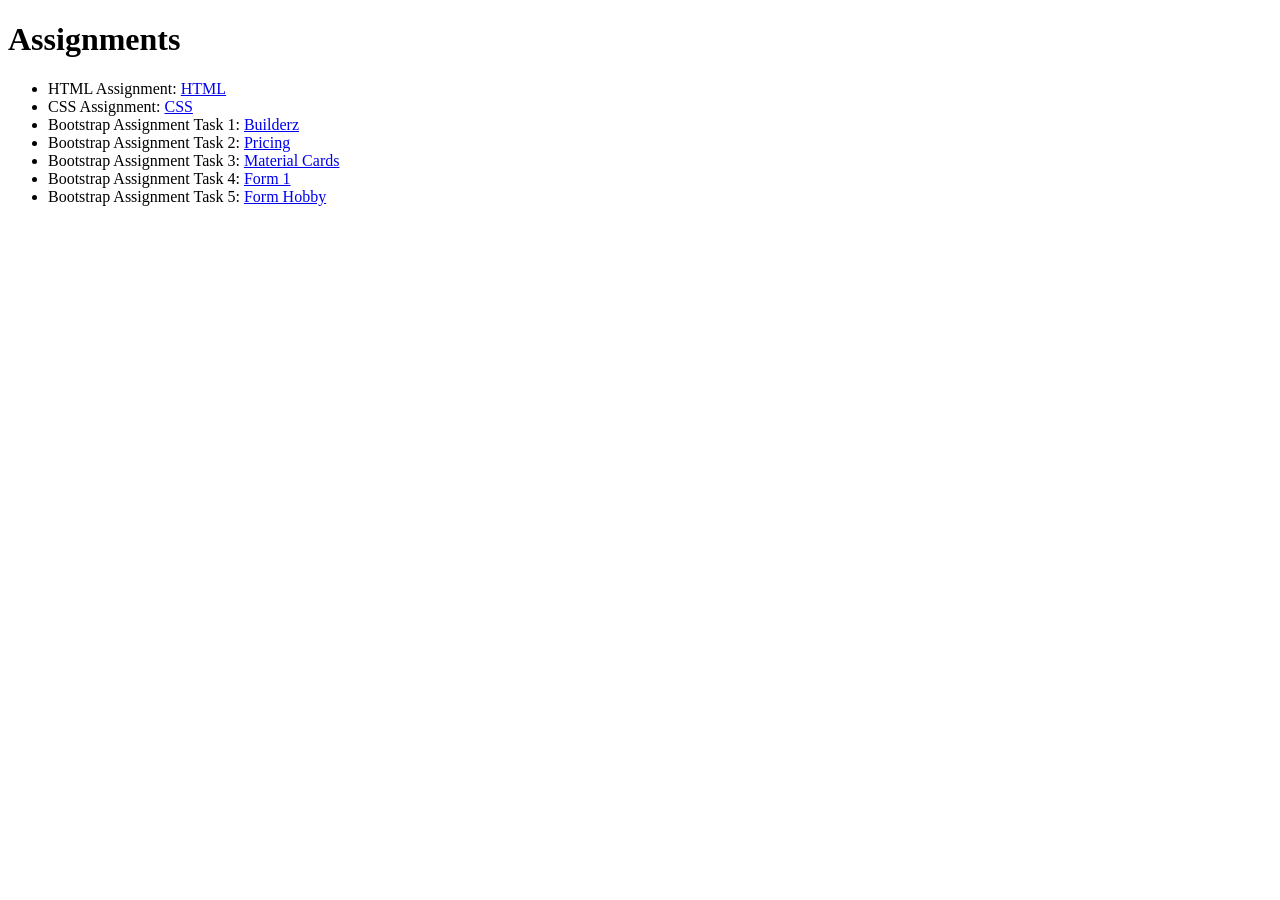
<file: index.html>
<!DOCTYPE html>
<html lang="en">
<head>
  <meta charset="UTF-8" />
  <meta name="viewport" content="width=device-width, initial-scale=1.0"/>
  <title>Assignments</title>
</head>
<body>
  <h1>Assignments</h1>
  <ul>
    <li>HTML Assignment: <a href="homweeorkassignment.html">HTML</a></li>
    <li>CSS Assignment: <a href="weekoneassignmentwithcssswayam.html">CSS</a></li>
    <li>Bootstrap Assignment Task 1: <a href="week1boot.html">Builderz</a></li>
    <li>Bootstrap Assignment Task 2: <a href="task2bootstrap.html">Pricing</a></li>
    <li>Bootstrap Assignment Task 3: <a href="bootstrap task 3.html">Material Cards</a></li>
    <li>Bootstrap Assignment Task 4: <a href="task4bootstrap.html">Form 1</a></li>
    <li>Bootstrap Assignment Task 5: <a href="task5bootstrap.html">Form Hobby</a></li>
  </ul>
</body>
</html>
</file>
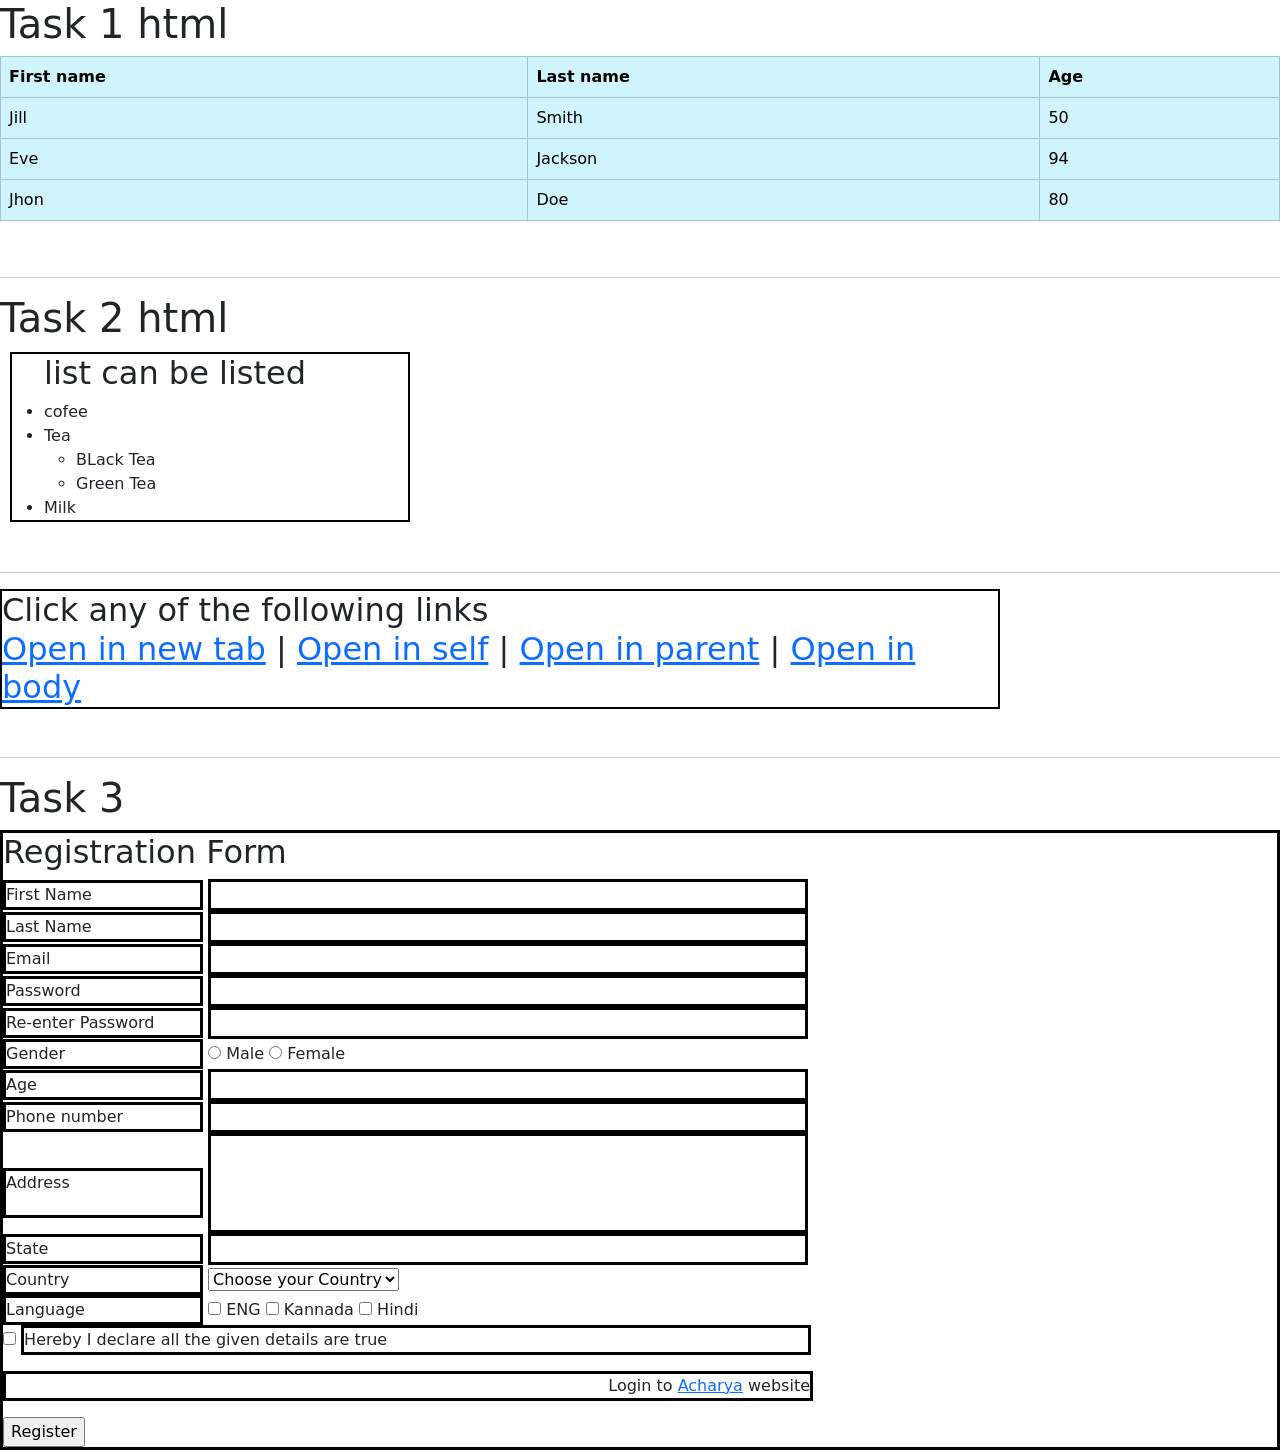
<file: homweeorkassignment.html>
<!DOCTYPE html>
<html lang="en">
<head>
    <meta charset="UTF-8">
    <meta name="viewport" content="width=device-width, initial-scale=1.0">
    <title>Document</title>
   
    <link href="https://cdn.jsdelivr.net/npm/bootstrap@5.0.2/dist/css/bootstrap.min.css" rel="stylesheet" >
    <link rel="stylesheet" href="hw.css">
</head>
<body>
    <h1>Task 1 html</h1>

    <table class="table table-bordered table-hover table-info table-stripe ">

        <thead>
            <tr>
                <th>First name</th>
                <th>Last name</th>
                <th>Age</th>
            </tr>
        </thead>
        <tbody>
            <tr>
                <td>Jill</td>
                <td>Smith</td>
                <td>50</td>
            </tr>
        </tbody>
        <tbody>
            <tr>
                <td>Eve</td>
                <td>Jackson</td>
                <td>94</td>
            </tr>
        </tbody>
        <tbody>
            <tr>
                <td>Jhon</td>
                <td>Doe</td>
                <td>80</td>
            </tr>
        </tbody>
    </table>
    <br>
    <hr>

    <h1>Task 2 html</h1>
    <ul style="border: 2px solid #000; padding: left; width: 400px; margin: 10px;">
        <h2> list can be listed</h2>
        <li>cofee</li>
        <li>Tea</li>
            <ul>
                <li>BLack Tea</li>
                <li>Green Tea</li>
            </ul>
        <li>Milk</li>
    </ul>
    <br>
    <hr>


    <h2  style="border: 2px solid #000 ; padding: left ; width: 1000px">Click any of the following links <br>
        <nav>
            <a href="#">Open in new tab</a> |
            <a href="#"> Open in self</a> |
            <a href="#">Open in parent</a> |
            <a href="#">Open in body</a> 
        </nav>
    </h2>
   <br>
   <hr>

   <h1>Task 3</h1>
   <form action="" style="border: solid #000;">
    <h2>Registration Form</h2>
    <label for="First Name" style="border: solid #000;width: 200px;">First Name</label>
    <input type="text" style="border: solid #000; width: 600px;"><br>
    <label for="Last Name" style="border: solid #000;width: 200px;"> Last Name</label>
    <input type="text" style="border: solid #000; width: 600px;"><br>
    <label for="Email"style="border: solid #000;width: 200px;">Email</label>
    <input type="email" style="border: solid #000; width: 600px;"><br>
    <label for="Password" style="border: solid #000;width: 200px;">Password</label>
    <input type="text"style="border: solid #000; width: 600px;"><br>
    <label for="Re-enter Password" style="border: solid #000;width: 200px;">Re-enter Password</label>
    <input type="text"style="border: solid #000; width: 600px;"><br>
    <label for="Gender" style="border: solid #000;width: 200px;">Gender</label>
    <input type="radio" id="male" name="gender" value="male">
    <label for="checkbox" >Male</label>
    <input type="radio" id="female" name="gender" value="female">
    <label for="checkbox">Female</label><br>
    <label for="Age" style="border: solid #000;width: 200px;">Age</label>
    <input type="number" style="border: solid #000; width: 600px;"><br>
    <label for="Phone number" style="border: solid #000;width: 200px;">Phone number</label>
    <input type="number" style="border: solid #000; width: 600px;"> <br>
    <label for="Address" style="border: solid #000;width: 200px; height: 50px;">Address</label>
    <input type="text" style="border: solid #000; width: 600px; height: 100px;"><br>
    <label for="State" style="border: solid #000;width: 200px;">State</label>
    <input type="State" style="border: solid #000; width: 600px;"><br>
    <label for="Country" style="border: solid #000;width: 200px;">Country</label>
    <select name="Country" id="Country">
        <option value="Country">Choose your Country</option>
        <option value="India">India</option>
        <option value="USA">USA</option>
    </select><br>
    <label for="Language" style="border: solid #000;width: 200px;">Language</label>
    <input type="checkbox" name="ENG" id="ENG">
    <label for="ENG">ENG</label>
    <input type="checkbox" name="Kannada" id="Kannada">
    <label for="Kannada">Kannada</label>
    <input type="checkbox" name="Hindi" id="Hindi">
    <label for="Hindi">Hindi</label><br>
    <input type="checkbox" name="Hereby" id="Hereby">
    <label for="Hereby" style="border: solid #000; width: 790px; text-align: left;">Hereby I declare all the given details are true</label>
    <p><nav style="border: solid #000; width: 810px; text-align: right;"> Login to <a href="#">Acharya</a> website</nav> </p>
    <input type="button" value="Register">
   </form>
</body>
</html>
</file>
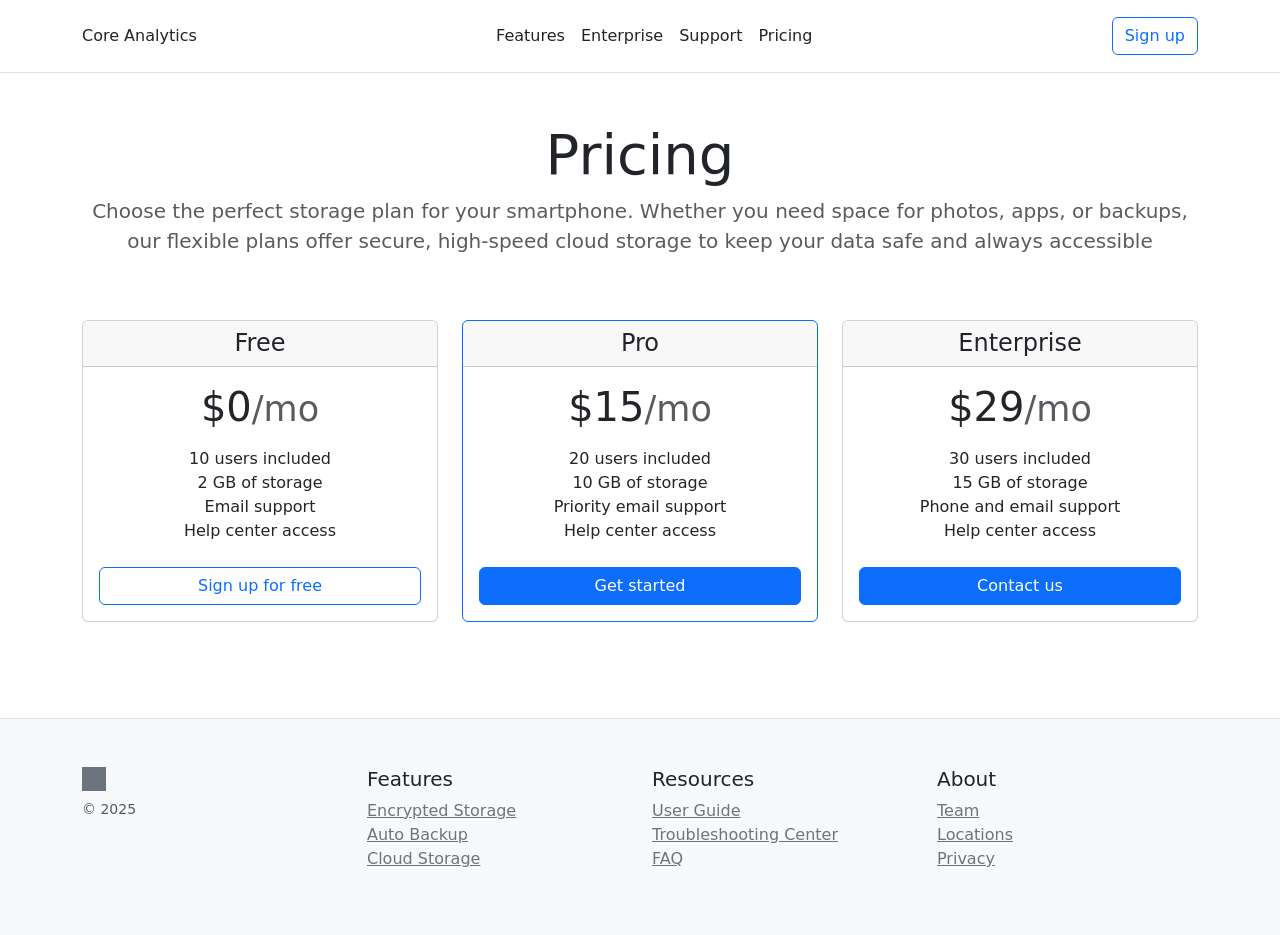
<file: task2bootstrap.html>
<!DOCTYPE html>
<html lang="en">
<head>
  <meta charset="utf-8">
  <meta name="viewport" content="width=device-width, initial-scale=1">
  <title>Pricing</title>
  <link href="https://cdn.jsdelivr.net/npm/bootstrap@5.3.3/dist/css/bootstrap.min.css" rel="stylesheet">
</head>
<body>

<header class="p-3 bg-white border-bottom">
  <div class="container">
    <div class="d-flex flex-wrap align-items-center justify-content-between">
      <a href="#" class="navbar-brand">Core Analytics</a>
      <ul class="nav">
        <li class="nav-item"><a href="#" class="nav-link link-dark px-2">Features</a></li>
        <li class="nav-item"><a href="#" class="nav-link link-dark px-2">Enterprise</a></li>
        <li class="nav-item"><a href="#" class="nav-link link-dark px-2">Support</a></li>
        <li class="nav-item"><a href="#" class="nav-link link-dark px-2">Pricing</a></li>
      </ul>
      <div class="text-end">
        <a href="#" class="btn btn-outline-primary">Sign up</a>
      </div>
    </div>
  </div>
</header>

<main class="container py-5 text-center">
  <h1 class="display-4 fw-normal">Pricing</h1>
  <p class="fs-5 text-muted">Choose the perfect storage plan for your smartphone. Whether you need space for photos, apps, or backups, our flexible plans offer secure, high-speed cloud storage to keep your data safe and always accessible</p>

  <div class="row row-cols-1 row-cols-md-3 g-4 py-5">
    <div class="col">
      <div class="card h-100">
        <div class="card-header">
          <h4 class="my-0 fw-normal">Free</h4>
        </div>
        <div class="card-body">
          <h1 class="card-title pricing-card-title">$0<small class="text-muted">/mo</small></h1>
          <ul class="list-unstyled mt-3 mb-4">
            <li>10 users included</li>
            <li>2 GB of storage</li>
            <li>Email support</li>
            <li>Help center access</li>
          </ul>
          <button type="button" class="w-100 btn btn-outline-primary">Sign up for free</button>
        </div>
      </div>
    </div>
    <div class="col">
      <div class="card h-100 border-primary">
        <div class="card-header">
          <h4 class="my-0 fw-normal">Pro</h4>
        </div>
        <div class="card-body">
          <h1 class="card-title pricing-card-title">$15<small class="text-muted">/mo</small></h1>
          <ul class="list-unstyled mt-3 mb-4">
            <li>20 users included</li>
            <li>10 GB of storage</li>
            <li>Priority email support</li>
            <li>Help center access</li>
          </ul>
          <button type="button" class="w-100 btn btn-primary">Get started</button>
        </div>
      </div>
    </div>
    <div class="col">
      <div class="card h-100">
        <div class="card-header">
          <h4 class="my-0 fw-normal">Enterprise</h4>
        </div>
        <div class="card-body">
          <h1 class="card-title pricing-card-title">$29<small class="text-muted">/mo</small></h1>
          <ul class="list-unstyled mt-3 mb-4">
            <li>30 users included</li>
            <li>15 GB of storage</li>
            <li>Phone and email support</li>
            <li>Help center access</li>
          </ul>
          <button type="button" class="w-100 btn btn-primary">Contact us</button>
        </div>
      </div>
    </div>
  </div>
</main>

<footer class="py-5 bg-light border-top">
  <div class="container">
    <div class="row">
      <div class="col-12 col-md">
        <svg class="mb-2" width="24" height="24"><rect width="100%" height="100%" fill="#6c757d"/></svg>
        <small class="d-block text-muted">&copy 2025</small>
      </div>
      <div class="col-6 col-md">
        <h5>Features</h5>
        <ul class="list-unstyled text-small">
          <li><a href="#" class="link-secondary"> Encrypted Storage</a></li>
          <li><a href="#" class="link-secondary">Auto Backup</a></li>
          <li><a href="#" class="link-secondary">Cloud Storage</a></li>
        </ul>
      </div>
      <div class="col-6 col-md">
        <h5>Resources</h5>
        <ul class="list-unstyled text-small">
          <li><a href="#" class="link-secondary">User Guide</a></li>
          <li><a href="#" class="link-secondary">Troubleshooting Center</a></li>
          <li><a href="#" class="link-secondary">FAQ</a></li>
        </ul>
      </div>
      <div class="col-6 col-md">
        <h5>About</h5>
        <ul class="list-unstyled text-small">
          <li><a href="#" class="link-secondary">Team</a></li>
          <li><a href="#" class="link-secondary">Locations</a></li>
          <li><a href="#" class="link-secondary">Privacy</a></li>
        </ul>
      </div>
    </div>
  </div>
</footer>

<script src="https://cdn.jsdelivr.net/npm/bootstrap@5.3.3/dist/js/bootstrap.bundle.min.js"></script>
</body>
</html>
</file>
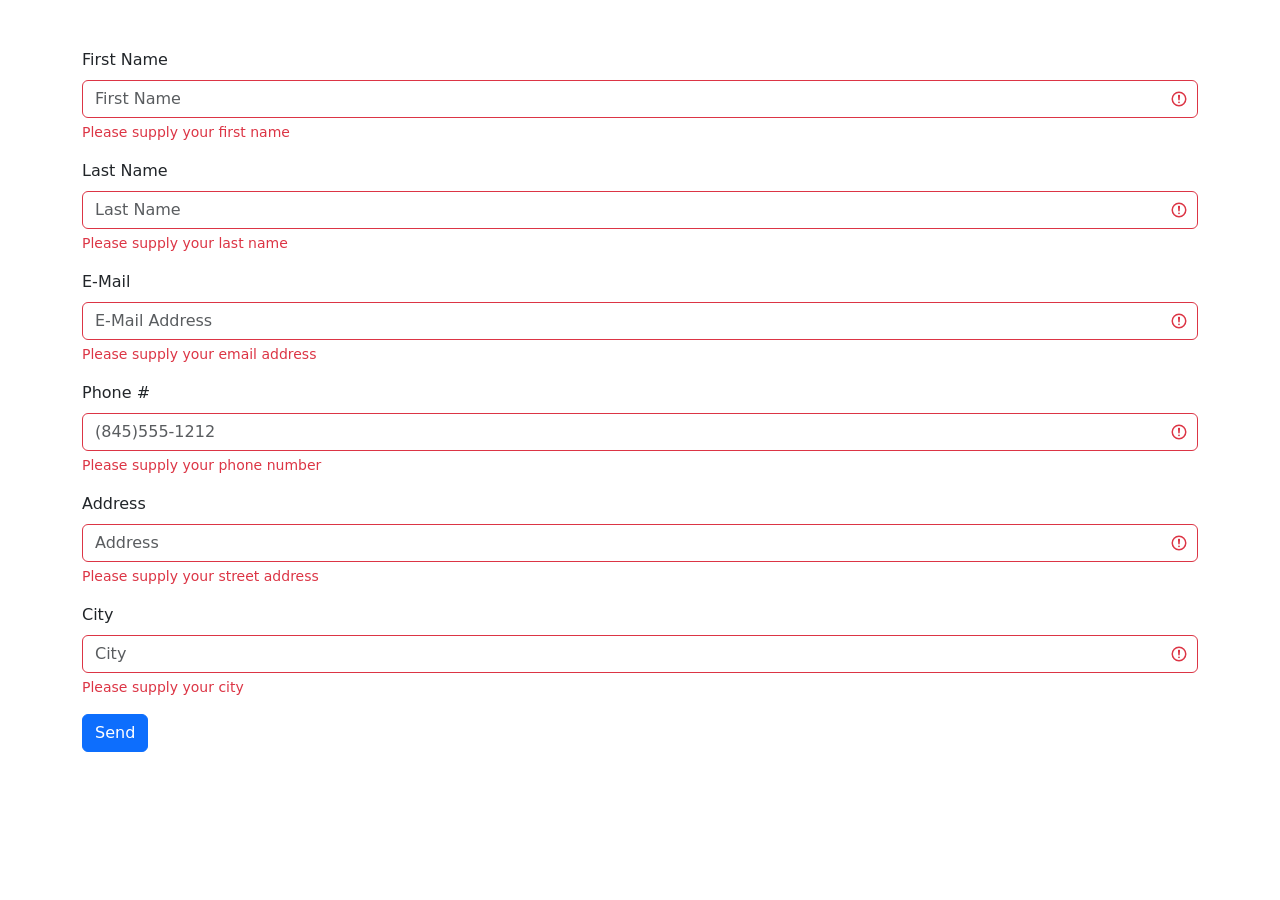
<file: task4bootstrap.html>
<!DOCTYPE html>
<html lang="en">
<head>
  <meta charset="UTF-8">
  <title>Form Validation</title>
  <link href="https://cdn.jsdelivr.net/npm/bootstrap@5.3.0/dist/css/bootstrap.min.css" rel="stylesheet">
  <style>
    .form-control.is-invalid + .invalid-feedback {
      display: block;
    }
  </style>
</head>
<body>
  <div class="container mt-5">
    <form class="needs-validation" novalidate>
      <div class="mb-3">
        <label for="firstName" class="form-label">First Name</label>
        <input type="text" class="form-control is-invalid" id="firstName" placeholder="First Name" required>
        <div class="invalid-feedback">Please supply your first name</div>
      </div>

      <div class="mb-3">
        <label for="lastName" class="form-label">Last Name</label>
        <input type="text" class="form-control is-invalid" id="lastName" placeholder="Last Name" required>
        <div class="invalid-feedback">Please supply your last name</div>
      </div>

      <div class="mb-3">
        <label for="email" class="form-label">E-Mail</label>
        <input type="email" class="form-control is-invalid" id="email" placeholder="E-Mail Address" required>
        <div class="invalid-feedback">Please supply your email address</div>
      </div>

      <div class="mb-3">
        <label for="phone" class="form-label">Phone #</label>
        <input type="text" class="form-control is-invalid" id="phone" placeholder="(845)555-1212" required>
        <div class="invalid-feedback">Please supply your phone number</div>
      </div>

      <div class="mb-3">
        <label for="address" class="form-label">Address</label>
        <input type="text" class="form-control is-invalid" id="address" placeholder="Address" required>
        <div class="invalid-feedback">Please supply your street address</div>
      </div>

      <div class="mb-3">
        <label for="city" class="form-label">City</label>
        <input type="text" class="form-control is-invalid" id="city" placeholder="City" required>
        <div class="invalid-feedback">Please supply your city</div>
      </div>

      <button class="btn btn-primary" type="submit">Send</button>
    </form>
  </div>

  <script>
    // Optional JavaScript for client-side validation
    (function () {
      'use strict'
      const forms = document.querySelectorAll('.needs-validation')
      Array.from(forms).forEach(function (form) {
        form.addEventListener('submit', function (event) {
          if (!form.checkValidity()) {
            event.preventDefault()
            event.stopPropagation()
          }
          form.classList.add('was-validated')
        }, false)
      })
    })()
  </script>
</body>
</html>
</file>
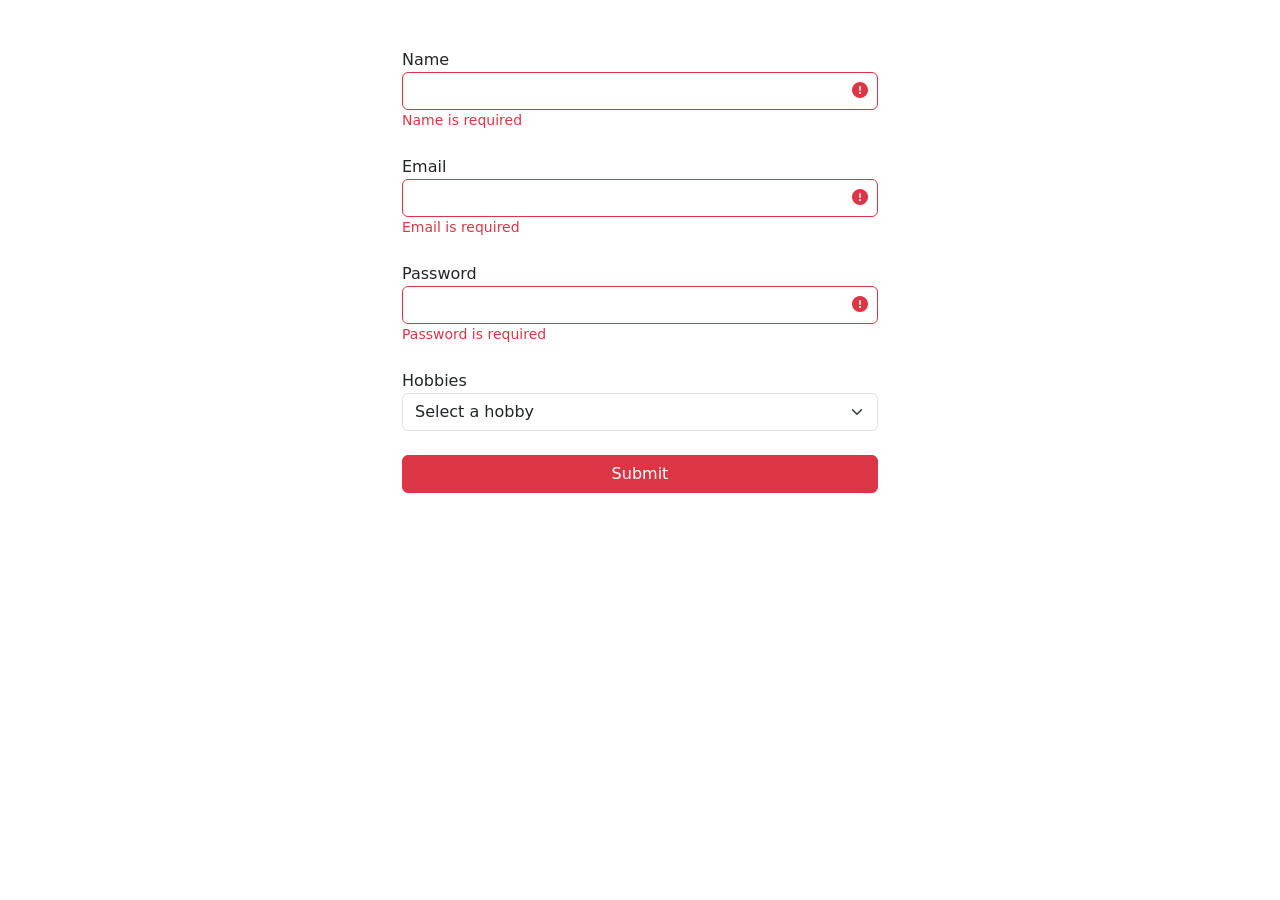
<file: task5bootstrap.html>
<!DOCTYPE html>
<html lang="en">
<head>
  <meta charset="UTF-8">
  <title>Form Validation Example</title>
  <link href="https://cdn.jsdelivr.net/npm/bootstrap@5.3.0/dist/css/bootstrap.min.css" rel="stylesheet">
  <link rel="stylesheet" href="https://cdnjs.cloudflare.com/ajax/libs/font-awesome/6.4.0/css/all.min.css">
  <style>
    .form-control:invalid {
      border-color: #dc3545;
      padding-right: 2.25rem;
      background-image: none;
    }
    .form-control:invalid ~ .form-icon {
      color: #dc3545;
      display: block;
    }
    .form-icon {
      position: absolute;
      right: 10px;
      top: 50%;
      transform: translateY(-50%);
      display: none;
    }
    .form-group {
      position: relative;
      margin-bottom: 1.5rem;
    }
  </style>
</head>
<body>
  <div class="container mt-5" style="max-width: 500px;">
    <form class="needs-validation" novalidate>
      
  
      <div class="form-group">
        <label for="name">Name</label>
        <input type="text" class="form-control" id="name" required>
        <i class="fas fa-exclamation-circle form-icon"></i>
        <div class="text-danger small">Name is required</div>
      </div>

      <div class="form-group">
        <label for="email">Email</label>
        <input type="email" class="form-control" id="email" required>
        <i class="fas fa-exclamation-circle form-icon"></i>
        <div class="text-danger small">Email is required</div>
      </div>

      <div class="form-group">
        <label for="password">Password</label>
        <input type="password" class="form-control" id="password" required>
        <i class="fas fa-exclamation-circle form-icon"></i>
        <div class="text-danger small">Password is required</div>
      </div>

 
      <div class="form-group">
        <label for="hobbies">Hobbies</label>
        <select class="form-select" id="hobbies">
          <option selected disabled>Select a hobby</option>
          <option>Reading</option>
          <option>Traveling</option>
          <option>Gaming</option>
        </select>
      </div>

      <button class="btn btn-danger w-100" type="submit">Submit</button>
    </form>
  </div>

  <script>
    (function () {
      'use strict';
      const form = document.querySelector('.needs-validation');
      form.addEventListener('submit', function (event) {
        if (!form.checkValidity()) {
          event.preventDefault();
          event.stopPropagation();
        }
        form.classList.add('was-validated');
      }, false);
    })();
  </script>
</body>
</html>
</file>
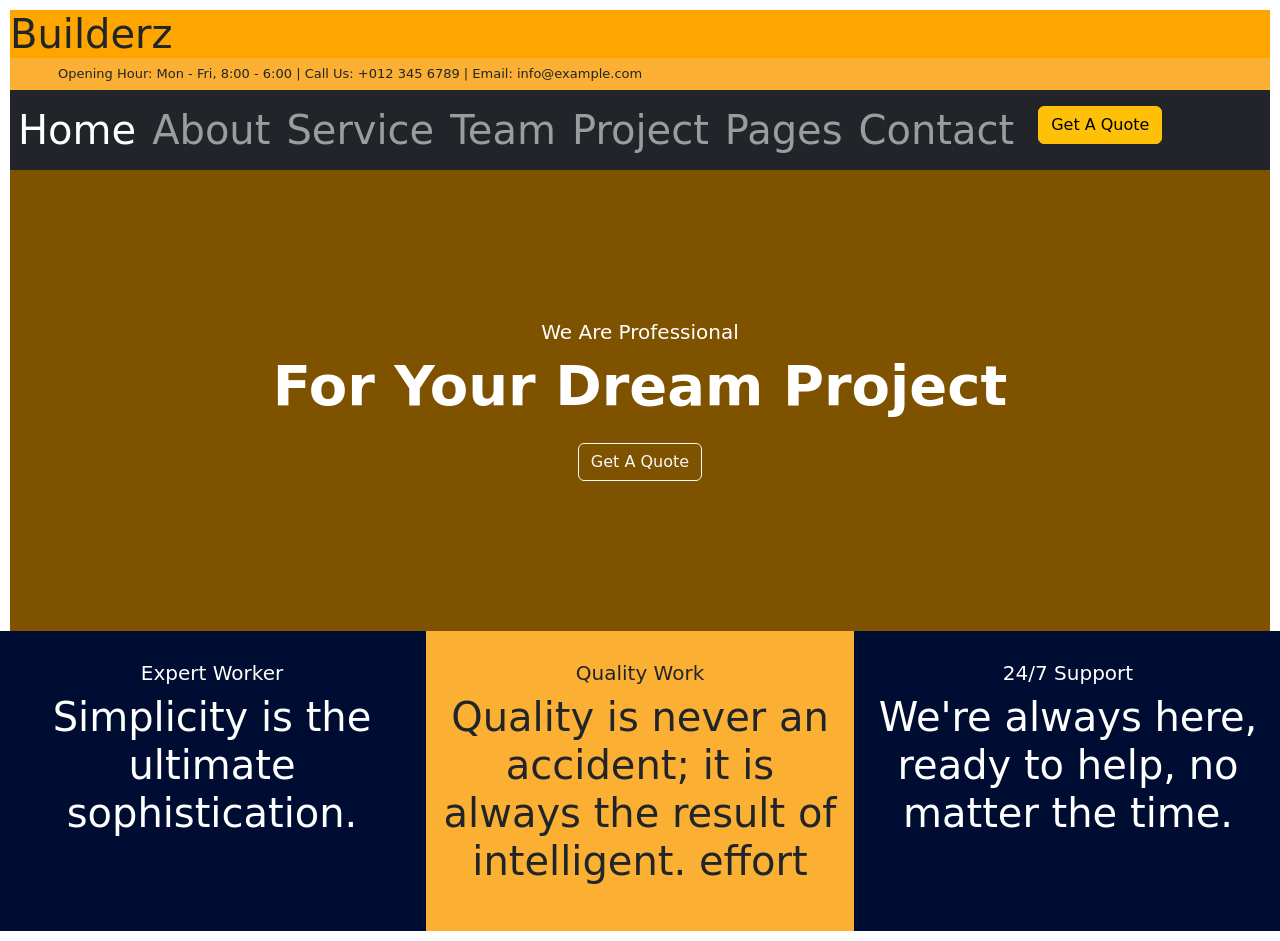
<file: week1boot.html>
<!DOCTYPE html>
<html lang="en">
<head>
    <meta charset="UTF-8">
    <meta name="viewport" content="width=device-width, initial-scale=1.0">
    <title>Builderz</title>
    <style>
        .navbar-brand {
          font-size: 2rem;
          font-weight: bold;
          color: black;
        }
        .top-bar {
          background-color: #fbb034;
          padding: 0.5rem 0;
          font-size: 0.9rem;
        }
        .hero {
          background: url('https://thumbs.dreamstime.com/b/team-engineers-architects-working-standing-around-table-blueprint-construction-plans-discussing-236067923.jpg') no-repeat center center/cover;
          color: white;
          padding: 150px 0;
          text-align: center;
          position: relative;
        }
        .hero::before {
          content: '';
          background-color: rgba(0, 0, 0, 0.5);
          position: absolute;
          top: 0; left: 0;
          width: 100%; height: 100%;
        }
        .hero-content {
          position: relative;
          z-index: 1;
        }
        .info-block {
          padding: 30px;
          text-align: center;
        }
        .info-block i {
          font-size: 2rem;
          margin-bottom: 10px;
        }
        .info-yellow {
          background-color: #fbb034;
          color: black;
        }
        .info-dark {
          background-color: #000d33;
          color: white;
        }
      </style>
    <link href="https://cdn.jsdelivr.net/npm/bootstrap@5.0.2/dist/css/bootstrap.min.css" rel="stylesheet" >
</head>
<body>
    <h1 style="background-color: orange; margin: 10px;">Builderz
        <div style="margin-right: auto;" class="top-bar d-flex justify-content-between px-5">
            <div style="font-size: small;"> Opening Hour: Mon - Fri, 8:00 - 6:00 | Call Us: +012 345 6789 | Email: info@example.com</div>
          </div>
        <div>
            <nav class="navbar navbar-expand-lg navbar-dark bg-dark">
                <button class="navbar-toggler" type="button" data-bs-toggle="collapse" data-bs-target="#navbarNav">
                  <span class="navbar-toggler-icon"></span>
                </button>
                <div class="collapse navbar-collapse" id="navbarNav">
                  <ul class="navbar-nav me-auto">
                    <li class="nav-item"><a class="nav-link active" href="#">Home</a></li>
                    <li class="nav-item"><a class="nav-link" href="#">About</a></li>
                    <li class="nav-item"><a class="nav-link" href="#">Service</a></li>
                    <li class="nav-item"><a class="nav-link" href="#">Team</a></li>
                    <li class="nav-item"><a class="nav-link" href="#">Project</a></li>
                    <li class="nav-item"><a class="nav-link" href="#">Pages</a></li>
                    <li class="nav-item"><a class="nav-link" href="#">Contact</a></li>
                    <li class="nav-item"><a class="btn btn-warning ms-3" href="#">Get A Quote</a></li>
                  </ul>
                </div>
              </nav>
              <section class="hero">
                <div class="container hero-content">
                  <h5 class="text-white">We Are Professional</h5>
                  <h1 class="display-4 fw-bold">For Your Dream Project</h1>
                  <a href="#" class="btn btn-outline-light mt-3">Get A Quote</a>
                </div>
              </section>
              <div class="row text-white">
                <div class="col-md-4 info-dark info-block">
                  <i class="bi bi-person-badge"></i>
                  <h5>Expert Worker</h5>
                  <p>Simplicity is the ultimate sophistication.</p>
                </div>
                <div class="col-md-4 info-yellow info-block text-dark">
                  <i class="bi bi-building"></i>
                  <h5>Quality Work</h5>
                  <p>Quality is never an accident; it is always the result of intelligent. effort</p>
                </div>
                <div class="col-md-4 info-dark info-block">
                  <i class="bi bi-headset"></i>
                  <h5>24/7 Support</h5>
                  <p>We're always here, ready to help, no matter the time.</p>
                </div>
              </div>
            
              <script src="https://cdn.jsdelivr.net/npm/bootstrap@5.3.3/dist/js/bootstrap.bundle.min.js"></script>

            
        </div>

    </h1>
        
    
    
    
</body>
</html>
</file>
<file: hw.css>
.sidenav .btn {
    display: inline-block;
    width: 20px;
    height: 20px;
    margin-left: 5px;
    border-radius: 4px;
  }
  
  .green { background-color: green; }
  .blue { background-color: blue; }
  .red { background-color: red; }
  .gray { background-color: gray; }
  
  .sidenav .btn:hover {
    opacity: 0.7;
    cursor: pointer;
  }
  .form-container{
    justify-content: center;
    text-align: center;
 }
 #container{
    background-color: #dcd64d;
    font-family: Georgia, serif;
    margin: 0;
  }
  
  #container {
    display: flex;
    padding: 20px;
  }
  
  #navbar {
    margin-right: 40px;
  }
  
  #navbar ul {
    list-style-type: none;
    padding: 0;
  }
  
  #navbar li {
    background-color: white;
    margin-bottom: 10px;
    padding: 5px;
    border-right: 10px solid black;
  }
  
  #navbar a {
    text-decoration: none;
    color: blue;
    font-weight: bold;
  }
  
  #content h1 {
    color: purple;
  }
  
  #content {
    max-width: 600px;
  }
</file>
